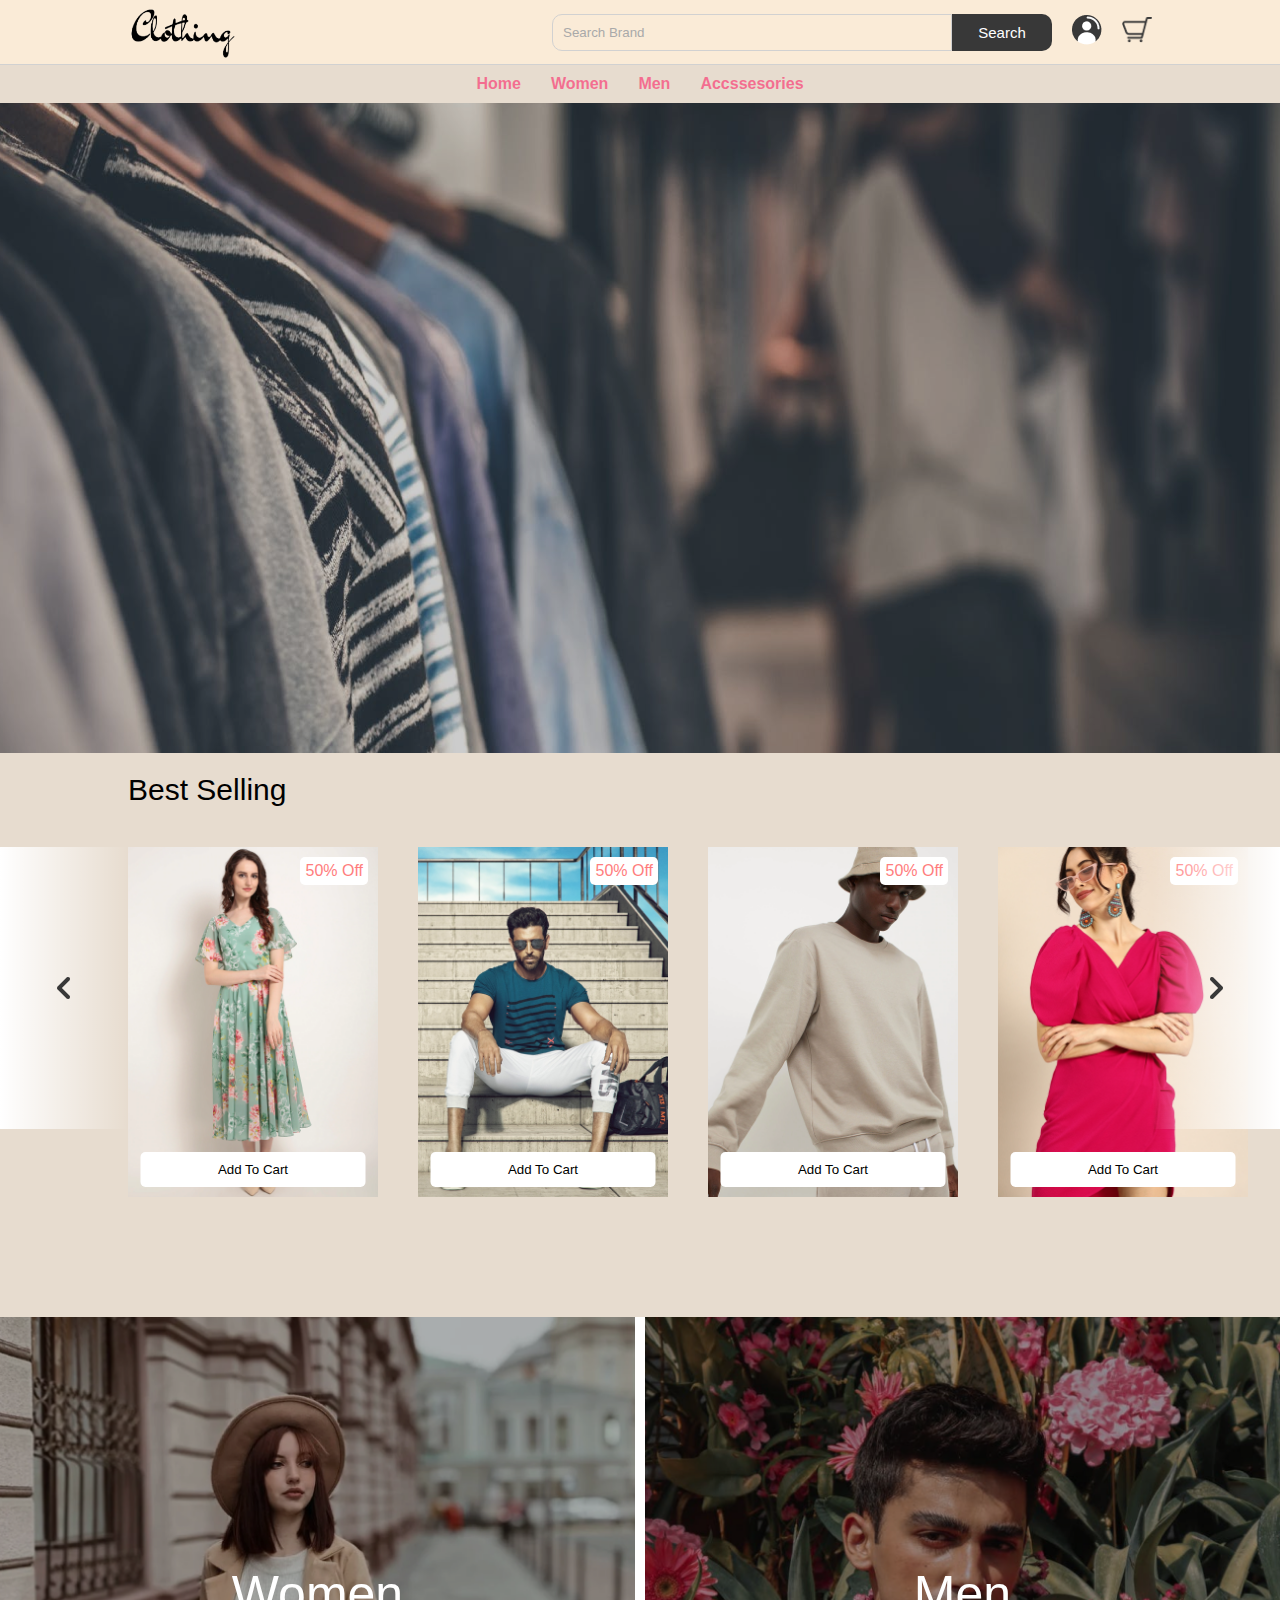
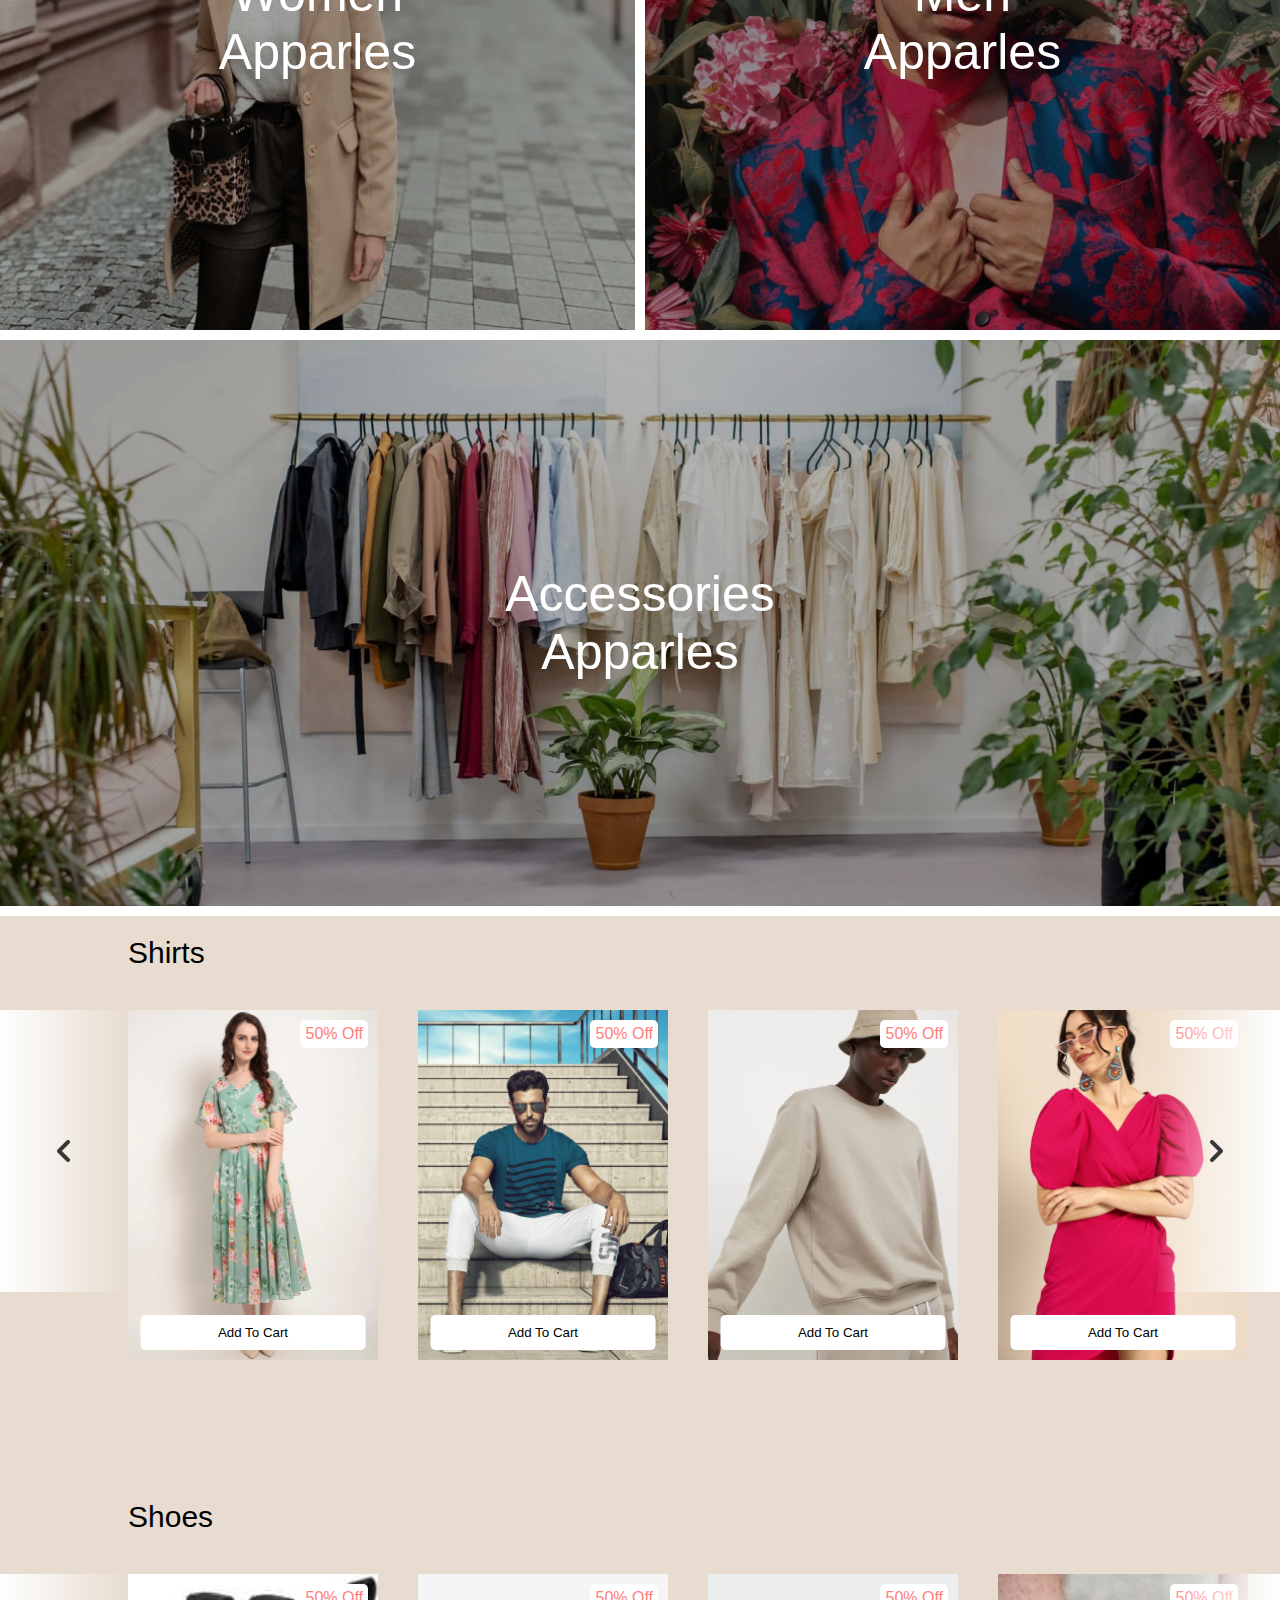
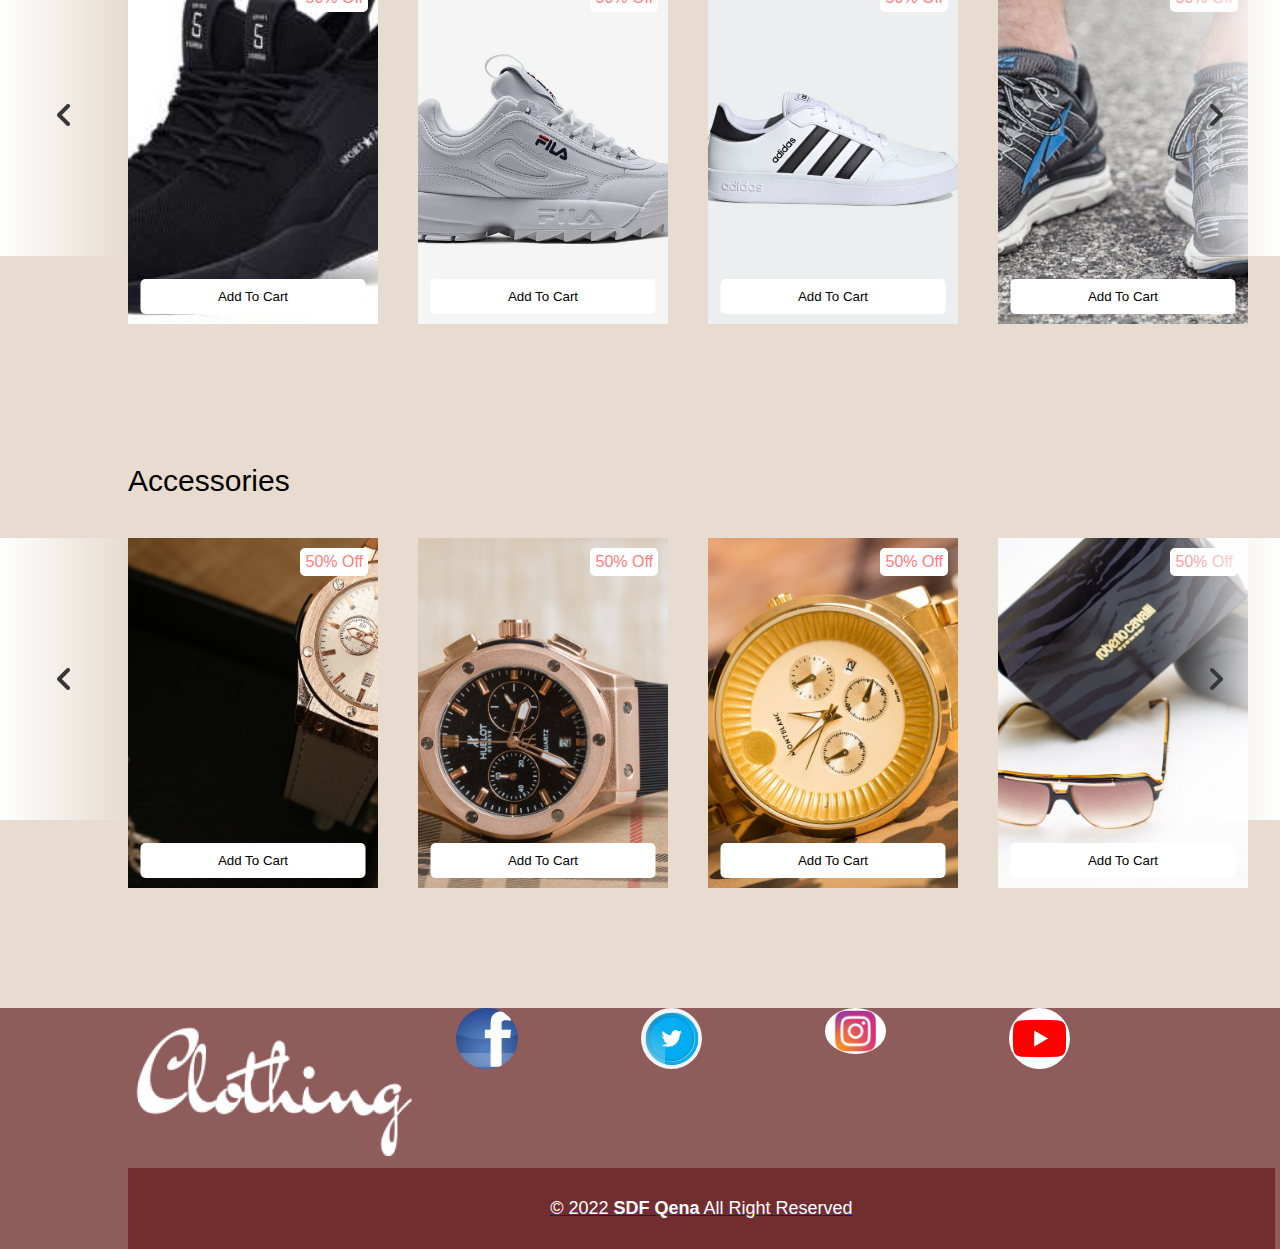
<file: index.html>
<!DOCTYPE html>
<html lang="en">
<head>
    <meta charset="UTF-8">
    <meta http-equiv="X-UA-Compatible" content="IE=edge">
    <meta name="viewport" content="width=device-width, initial-scale=1.0">
    <title>Clothing - Online Store</title>
    <link rel="stylesheet" href="nav.css">
</head>
<body>

    
    <div class="nav">
        <img src="img/dark-logo.png" class="brand-logo" alt="">
        <div class="nav-items">
            <div class="search">
                <input type="text" class="search-box" placeholder="Search brand">
                <button class="search-btn">search</button>
            </div>
            <a href="login.html"><img src="img/user.png"></a>
            <a onclick="setLocalStorage()" href="my purchases.html"><img src="img/cart.png"></a>

        </div>

    </div>

    <ul class="links-cont">
        <li class="link-item"> <a href="#" class="link">Home</a> </li>
        <li class="link-item"> <a href="#" class="link">Women</a> </li>
        <li class="link-item"> <a href="#" class="link">Men</a> </li>
        <li class="link-item"> <a href="#" class="link">Accssesories</a> </li>
    </ul>

    <header class="hero-section"></header>

    <!-- cards-container -->

    <section class="product">
    <h2 class="product-cat">best selling</h2>
    <button class="pre-btn"><img src="img/arrow.png" alt=""></button>
    <button class="nxt-btn"><img src="img/arrow.png" alt=""></button>

    <div class="product-container">
        <div class="product-card">
            <div class="product-image">
                <span class="discount-tag">50% off</span>
                <img src="img/card1.png" class="product-thumb">
                <button onclick="add('img/card1.png')" class="card-btn">add to cart</button>
            </div>
        </div>
        <div class="product-card">
            <div class="product-image">
                <span class="discount-tag">50% off</span>
                <img src="img/card2.png" class="product-thumb">
                <button onclick="add('img/card2.png')" class="card-btn">add to cart</button>
            </div>
        </div>
        <div class="product-card">
            <div class="product-image">
                <span class="discount-tag">50% off</span>
                <img src="img/card3.png" class="product-thumb">
                <button onclick="add('img/card3.png')" class="card-btn">add to cart</button>
            </div>
        </div>
        <div class="product-card">
            <div class="product-image">
                <span class="discount-tag">50% off</span>
                <img src="img/card4.png" class="product-thumb">
                <button onclick="add('img/card4.png')" class="card-btn">add to cart</button>
            </div>
        </div>
        <div class="product-card">
            <div class="product-image">
                <span class="discount-tag">50% off</span>
                <img src="img/card5.png" class="product-thumb">
                <button onclick="add('img/card5.png')" class="card-btn">add to cart</button>
            </div>
        </div>
        <div class="product-card">
            <div class="product-image">
                <span class="discount-tag">50% off</span>
                <img src="img/card6.png" class="product-thumb">
                <button onclick="add('img/card6.png')"class="card-btn">add to cart</button>
            </div>
        </div>
        <div class="product-card">
            <div class="product-image">
                <span class="discount-tag">50% off</span>
                <img src="img/card7.png" class="product-thumb">
                <button onclick="add('img/card7.png')" class="card-btn">add to cart</button>
            </div>
        </div>
        <div class="product-card">
            <div class="product-image">
                <span class="discount-tag">50% off</span>
                <img src="img/card8.png" class="product-thumb">
                <button onclick="add('img/card8.png')" class="card-btn">add to cart</button>
            </div>
        </div>
        <div class="product-card">
            <div class="product-image">
                <span class="discount-tag">50% off</span>
                <img src="img/card9.png" class="product-thumb">
                <button onclick="add('img/card9.png')" class="card-btn">add to cart</button>
            </div>
        </div>
    </div>
    </section>

<!-- cllection -->

<section class="collection-container">
    <a href="#" class="collection">
        <img src="img/women-collection.png" alt="">
        <p class="collection-title">women <br> apparles</p>
    </a>
    <a href="#" class="collection">
        <img src="img/men-collection.png" alt="">
        <p class="collection-title">men <br> apparles</p>
    </a>
    <a href="#" class="collection">
        <img src="img/accessories-collection.png" alt="">
        <p class="collection-title">accessories <br> apparles</p>
    </a>
</section>
<section class="product">
    <h2 class="product-cat">Shirts</h2>
    <button class="pre-btn"><img src="img/arrow.png" alt=""></button>
    <button class="nxt-btn"><img src="img/arrow.png" alt=""></button>

    <div class="product-container">
        <div class="product-card">
            <div class="product-image">
                <span class="discount-tag">50% off</span>
                <img src="img/card1.png" class="product-thumb">
                <button onclick="add('img/card1.png')"class="card-btn">add to cart</button>
            </div>
        </div>
        <div class="product-card">
            <div class="product-image">
                <span class="discount-tag">50% off</span>
                <img src="img/card2.png" class="product-thumb">
                <button onclick="add('img/card2.png')" class="card-btn">add to cart</button>
            </div>
        </div>
        <div class="product-card">
            <div class="product-image">
                <span class="discount-tag">50% off</span>
                <img src="img/card3.png" class="product-thumb">
                <button onclick="add('img/card3.png')" class="card-btn">add to cart</button>
            </div>
        </div>
        <div class="product-card">
            <div class="product-image">
                <span class="discount-tag">50% off</span>
                <img src="img/card4.png" class="product-thumb">
                <button onclick="add('img/card4.png')" class="card-btn">add to cart</button>
            </div>
        </div>
        <div class="product-card">
            <div class="product-image">
                <span class="discount-tag">50% off</span>
                <img src="img/card5.png" class="product-thumb">
                <button onclick="add('img/card5.png')" class="card-btn">add to cart</button>
            </div>
        </div>
        <div class="product-card">
            <div class="product-image">
                <span class="discount-tag">50% off</span>
                <img src="img/card6.png" class="product-thumb">
                <button onclick="add('img/card6.png')" class="card-btn">add to cart</button>
            </div>
        </div>
        <div class="product-card">
            <div class="product-image">
                <span class="discount-tag">50% off</span>
                <img src="img/card7.png" class="product-thumb">
                <button onclick="add('img/card7.png')" class="card-btn">add to cart</button>
            </div>
        </div>
        <div class="product-card">
            <div class="product-image">
                <span class="discount-tag">50% off</span>
                <img src="img/card8.png" class="product-thumb">
                <button onclick="add('img/card8.png')"class="card-btn">add to cart</button>
            </div>
        </div>
        <div class="product-card">
            <div class="product-image">
                <span class="discount-tag">50% off</span>
                <img src="img/card9.png" class="product-thumb">
                <button onclick="add('img/card9.png')"class="card-btn">add to cart</button>
            </div>
        </div>
    </div>
    </section>
    <section class="product">
        <h2 class="product-cat">Shoes</h2>
        <button class="pre-btn"><img src="img/arrow.png" alt=""></button>
        <button class="nxt-btn"><img src="img/arrow.png" alt=""></button>
    
        <div class="product-container">
            <div class="product-card">
                <div class="product-image">
                    <span class="discount-tag">50% off</span>
                    <img src="shoes/1.jpeg" class="product-thumb">
                    <button onclick="add('shoes/1.jpg')" class="card-btn">add to cart</button>
                </div>
            </div>
            <div class="product-card">
                <div class="product-image">
                    <span class="discount-tag">50% off</span>
                    <img src="shoes/2.jpg" class="product-thumb">
                    <button onclick="add('shoes/2.jpg')" class="card-btn">add to cart</button>
                </div>
            </div>
            <div class="product-card">
                <div class="product-image">
                    <span class="discount-tag">50% off</span>
                    <img src="shoes/3.jpg" class="product-thumb">
                    <button onclick="add('shoes/3.jpg')"class="card-btn">add to cart</button>
                </div>
            </div>
            <div class="product-card">
                <div class="product-image">
                    <span class="discount-tag">50% off</span>
                    <img src="shoes/4.jpg" class="product-thumb">
                    <button onclick="add('shoes/4.jpg')"class="card-btn">add to cart</button>
                </div>
            </div>
            <div class="product-card">
                <div class="product-image">
                    <span class="discount-tag">50% off</span>
                    <img src="shoes/5.jpg" class="product-thumb">
                    <button onclick="add('shoes/5.jpg')"class="card-btn">add to cart</button>
                </div>
            </div>
            <div class="product-card">
                <div class="product-image">
                    <span class="discount-tag">50% off</span>
                    <img src="shoes/7.jpg" class="product-thumb">
                    <button onclick="add('shoes/7.jpg')"class="card-btn">add to cart</button>
                </div>
            </div>
            <div class="product-card">
                <div class="product-image">
                    <span class="discount-tag">50% off</span>
                    <img src="shoes/8.jpg" class="product-thumb">
                    <button onclick="add('shoes/8.jpg')"class="card-btn">add to cart</button>
                </div>
            </div>
            <div class="product-card">
                <div class="product-image">
                    <span class="discount-tag">50% off</span>
                    <img src="shoes/9.jpg" class="product-thumb">
                    <button onclick="add('shoes/9.jpg')"class="card-btn">add to cart</button>
                </div>
            </div>
        </div>
        </section>

        <!-- axesories -->
        <section class="product">
            <h2 class="product-cat">Accessories</h2>
            <button class="pre-btn"><img src="img/arrow.png" alt=""></button>
            <button class="nxt-btn"><img src="img/arrow.png" alt=""></button>
        
            <div class="product-container">
                <div class="product-card">
                    <div class="product-image">
                        <span class="discount-tag">50% off</span>
                        <img src="img/New folder/WhatsApp Image 2022-03-10 at 9.04.56 PM (1).jpeg" class="product-thumb">
                        <button onclick="add('img/New folder/WhatsApp Image 2022-03-10 at 9.04.56 PM (1).jpeg')" class="card-btn">add to cart</button>
                    </div>
                </div>
                <div class="product-card">
                    <div class="product-image">
                        <span class="discount-tag">50% off</span>
                        <img src="img/New folder/WhatsApp Image 2022-03-10 at 9.04.56 PM.jpeg" class="product-thumb">
                        <button onclick="add('img/New folder/WhatsApp Image 2022-03-10 at 9.04.56 PM.jpeg')" class="card-btn">add to cart</button>
                    </div>
                </div>
                <div class="product-card">
                    <div class="product-image">
                        <span class="discount-tag">50% off</span>
                        <img src="img/New folder/WhatsApp Image 2022-03-10 at 9.04.57 PM.jpeg" class="product-thumb">
                        <button onclick="add('img/New folder/WhatsApp Image 2022-03-10 at 9.04.57 PM.jpeg')"class="card-btn">add to cart</button>
                    </div>
                </div>
                <div class="product-card">
                    <div class="product-image">
                        <span class="discount-tag">50% off</span>
                        <img src="img/New folder/WhatsApp Image 2022-03-10 at 9.04.58 PM.jpeg" class="product-thumb">
                        <button onclick="add('img/New folder/WhatsApp Image 2022-03-10 at 9.04.58 PM.jpeg')"class="card-btn">add to cart</button>
                    </div>
                </div>
                <div class="product-card">
                    <div class="product-image">
                        <span class="discount-tag">50% off</span>
                        <img src="img/New folder/WhatsApp Image 2022-03-10 at 9.04.59 PM.jpeg" class="product-thumb">
                        <button onclick="add('img/New folder/WhatsApp Image 2022-03-10 at 9.04.59 PM.jpeg')"class="card-btn">add to cart</button>
                    </div>
                </div>
                <div class="product-card">
                    <div class="product-image">
                        <span class="discount-tag">50% off</span>
                        <img src="img/New folder/WhatsApp Image 2022-03-10 at 9.05.00 PM.jpeg" class="product-thumb">
                        <button onclick="add('img/New folder/WhatsApp Image 2022-03-10 at 9.05.01 PM (1).jpeg')"class="card-btn">add to cart</button>
                    </div>
                </div>
                <div class="product-card">
                    <div class="product-image">
                        <span class="discount-tag">50% off</span>
                        <img src="img/New folder/WhatsApp Image 2022-03-10 at 9.05.01 PM.jpeg" class="product-thumb">
                        <button onclick="add('img/New folder/WhatsApp Image 2022-03-10 at 9.05.01 PM.jpeg   ')"class="card-btn">add to cart</button>
                    </div>
                </div>
                <div class="product-card">
                    <div class="product-image">
                        <span class="discount-tag">50% off</span>
                        <img src="img/New folder/WhatsApp Image 2022-03-10 at 9.05.04 PM.jpeg" class="product-thumb">
                        <button onclick="add('img/New folder/WhatsApp Image 2022-03-10 at 9.05.04 PM.jpeg')"class="card-btn">add to cart</button>
                    </div>
                </div>
            </div>
            </section>




        <footer>
            <div class="footer-content">
                <img src="img/light-logo.png" class="logo" alt="">
                <div class="heder"  style="width:  10%; " ><a href="https://www.facebook.com/home.php" target="_blank">
                    <img style="border-radius: 50%;  " src= "img/Facebook-icon.png" r alt="Facebook-icon "  width="60% ; "  ></div>
                    <div class="heder"  style="width:  10%; " ><a href="https://www.facebook.com/home.php" target="_blank">
                        <img style="border-radius: 50%;  " src= "img/download.jpg" r alt="Facebook-icon "  width="60% ; "  ></div>
                        <div class="heder"  style="width:  10%; " ><a href="https://www.facebook.com/home.php" target="_blank">
                            <img style="border-radius: 50%;  " src= "img/download (1).jpg" r alt="Facebook-icon "  width="60% ; "  ></div>   
                            <div class="heder"  style="width:  10%; " ><a href="https://www.facebook.com/home.php" target="_blank">
                                <img style="border-radius: 50%;  " src= "img/download.png" r alt="Facebook-icon "  width="60% ; "  ></div>
                                
            </div>
            <div class="foooter">&copy; 2022 <span>SDF Qena</span> All Right Reserved</div>
        </footer>

    <script src="home.js"></script>
</body>
</html>
</file>
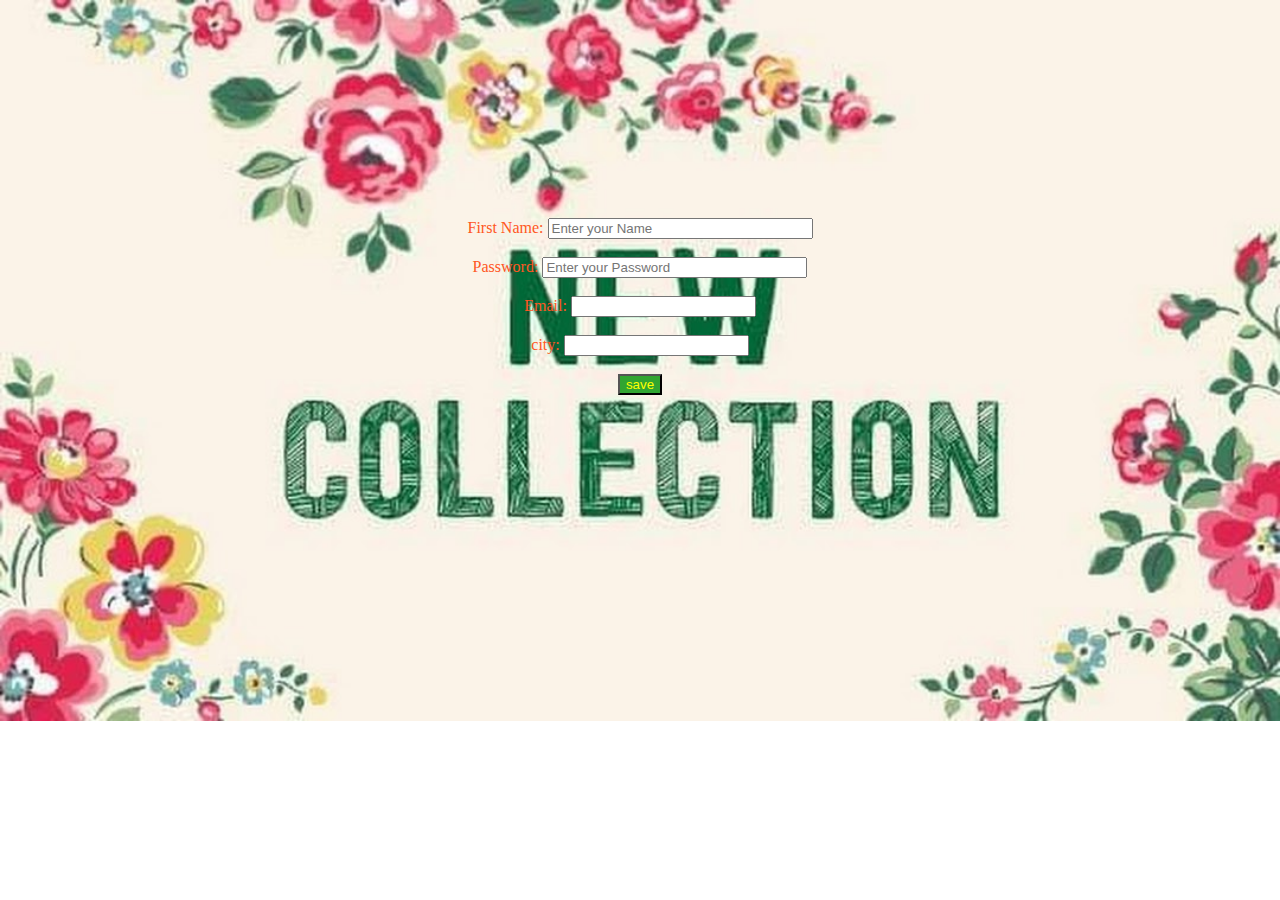
<file: login.html>
<!DOCTYPE html>
<html lang="en">

<head>
    <meta charset="UTF-8">
    <meta http-equiv="X-UA-Compatible" content="IE=edge">
    <meta name="viewport" content="width=device-width, initial-scale=1.0">
    <title>Document</title>
<link rel="stylesheet" href="nav2.css">
</head>

<body>
    <!-- <img id="product-img" src="img/unnamed.jpg" />
    </div> -->
    <div class="form"> 
    <form action="index.html" method="post">
                        <input type="hidden" name="userId" value="1"><br>
                        <label> First Name: </label>
                        <input type="text" placeholder="Enter your Name" name="fullName" size="30" minlength="2"
                            maxlength="5" tabindex="1" required><br><br>
                        <label> Password: </label>
                        <input type="Password" placeholder="Enter your Password" name="fullName" size="30" minlength="2"
                            maxlength="5" tabindex="1" required><br><br>
                        <label>Email:</label>
                        <input type="Email" name="Email">
                        <br><br>
                        <label>city:</label>
                        <input type="text" name="city">
                        <br><br>
                    
                        <input type="submit" value="save" class="botton" onclick="checkInfo(fullName,Email)">
                   
                        

    </form>
</div>
<script src="home.js"></script>
</body>

</html>
</file>
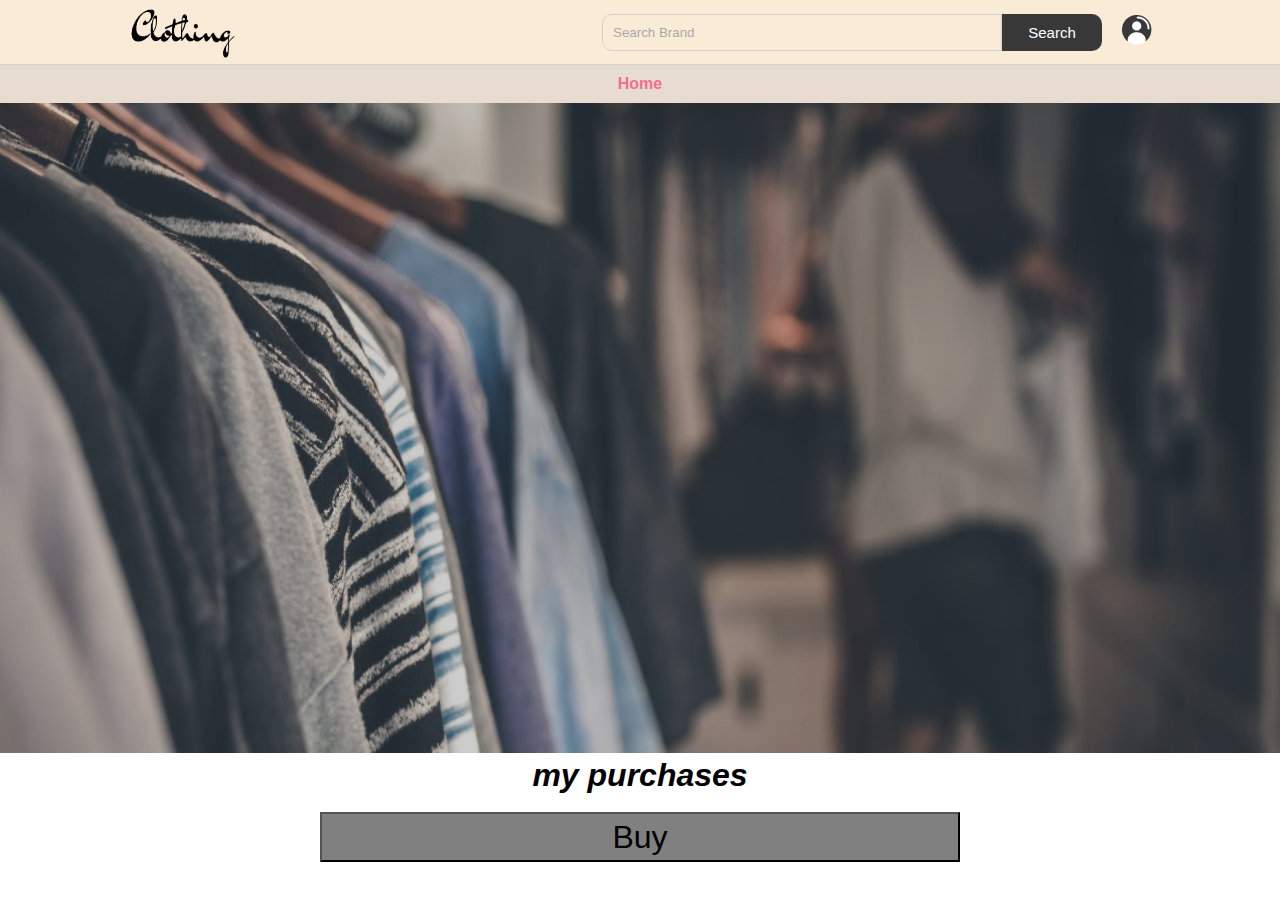
<file: my purchases.html>
<!DOCTYPE html>
<html lang="en">
<head>
    <meta charset="UTF-8">
    <meta http-equiv="X-UA-Compatible" content="IE=edge">
    <meta name="viewport" content="width=device-width, initial-scale=1.0">
    <title>Clothing - Online Store</title>
    <link rel="stylesheet" href="nav.css">
</head>
<body onload="getLocalStorage()">

    
    <div class="nav">
        <img src="img/dark-logo.png" class="brand-logo" alt="">
        <div class="nav-items">
            <div class="search">
                <input type="text" class="search-box" placeholder="Search brand">
                <button class="search-btn">search</button>
            </div>
            <a href="#"><img src="img/user.png"></a>
         </div>
    </div>

    <ul class="links-cont">
        <li class="link-item"> <a href="index.html" class="link">Home</a> </li>
    </ul>

    
    <div id="dev1">
         <img id="image2" src="img/header.png " width="100%" height="650px;"  display="flex;" justify-content="center;"  align-items="center;"> 
        <br>
         <h1 style ="font-style: oblique ; text-align: center;"> my purchases </h1>
        <br>
    </div>

    <script src="home.js"></script>
    <div style="text-align:center;">

        <button style="text-align:center; background-color: gray; width:50%; height:50px ;font-size:xx-large;" >Buy</button>

</div>
   </body>
</html>
</file>
<file: nav.css>
*{
    margin: 0;
    padding: 0;
    box-sizing: border-box;
    font-family: 'roboto' , sans-serif ;
}



.nav
{
    padding: 2px 10vw;
    display: flex;
    justify-content: space-between;
    background-color: antiquewhite;
}

.brand-logo
{
    height: 60px;
}

.nav-items
{
    display: flex;
    align-items: center;
}

.search
{
    width: 500px;
    display: flex;
}

.search-box
{
    width: 80%;
    height: 40%;
    padding: 10px;
    border-top-left-radius: 10px;
    border-bottom-left-radius : 10px;
    border: 1px solid #d1d1d1;
    text-transform: capitalize;
    background: none;
    color: #a9a9a9;
    outline: none;
} 

.search-btn
{
    width: 20%;
    height: 37px;
    padding: 10px 20px;
    border: none;
    outline: none;
    cursor: pointer;
    background: #383838;
    color: #fff;
    text-transform: capitalize;
    font-size: 15px;
    border-top-right-radius: 10px;
    border-bottom-right-radius: 10px;
}


.search-box::placeholder
{
    color: #a9a9a9;
}

.nav-items a
{
    margin-left: 20px;
}

.nav-items a img
{
    width: 30px;
}

.links-cont
{
    width: 100%;
    display: flex;
    padding: 10px 10vw;
    justify-content: center;
    list-style: none;
    border-top: 1px solid #d1d1d1;
    background-color: #e7dccf;
    font-style: revert;
    font-weight: 900;
}


.link
{
    text-transform: capitalize;
    padding: 0 10px;
    margin: 0 5px;
    text-decoration: none;
    color: #ff0052;
    opacity: 0.5;
    transition: 0.5s;
}


.link.link:hover
{
    opacity: 1;
}


.hero-section
{
    width: 100%;
    height:650px;
    background-image: url(img/header.png);
    background-size: cover;
    display: flex;
    justify-content: center;
    align-items: center;
}

.product
{
    position: relative;
    overflow: hidden;
    padding: 20px 0;
    background-color: #e7dccf;
}

.product-cat
{
    padding: 0 10vw;
    font-size: 30px;
    font-weight: 500;
    margin-bottom: 40px;
    text-transform: capitalize;
}


.product-container
{
    padding: 0 10vw;
    display: flex;
    overflow-x: auto;
    scroll-behavior: smooth;
}


.product-card
{
    flex: 0 0 auto;
    width: 250px;
    height: 450px;
    margin-right: 40px;
}

.product-image
{
    position: relative;
    width: 100%;
    height: 350px;
    overflow: hidden;
}

.product-thumb
{
    width: 100%;
    height: 350px;
    object-fit: cover;
}

.discount-tag
{
    position: absolute;
    background: #fff;
    padding: 5px;
    border-radius: 5px;
    color: #ff7d7d;
    right: 10px;
    top: 10px;
    text-transform: capitalize;
}

.card-btn
{
    position: absolute;
    bottom: 10px;
    left: 50%;
    transform: translate(-50%);
    padding: 10px;
    width: 90%;
    text-transform: capitalize;
    border: none;
    outline: none;
    background: #fff;
    border-radius: 5px;
    transition: 0.5s;
    cursor: pointer;
    
}

.card-btn:hover
{
    background-color: rgb(253, 147, 147);
}


.pre-btn , .nxt-btn
{
    border: none;
    width: 10vw;
    height: 50%;
    position: absolute;
    top: 5;
    display: flex;
    justify-content: center;
    align-items: center;
    background: linear-gradient(90deg, rgba(255,255,255,0) 0%, #fff 100%);
    cursor: pointer;
    z-index: 8;
}

.pre-btn
{
    left: 0;
    transform: rotate(180deg);
}

.nxt-btn
{
    right: 0;
}

/* collection */ 

.collection-container
{
    width: 100%;
    display: grid;
    grid-template-columns: repeat(2,1fr);
    grid-gap: 10px;
}

.collection
{
    position: relative;
}

.collection img 
{
    width: 100%;
    height: 100%;
    object-fit: cover;
}

.collection p
{
    position: absolute;
    top: 50%;
    left: 50%;
    transform: translate(-50%,-50%);
    text-align: center;
    color: #fff;
    font-size: 50px;
    text-transform: capitalize;
}


.collection:nth-child(3)
{
    grid-column: span 2;
    margin-bottom: 10px;
}


footer
{
    position: relative;
    width: 100%;
    padding: 0px 10vw;
    padding-bottom: 0px;
    background:  #8f5c5c;;
}

.footer-content
{
    display: flex;
    width: 100%;
    justify-content: space-between;
}

.footer-content .logo
{
    height: 160px;
}

.foooter {
    background-color: #722e2e;
    text-align: center;
    color: white;
    padding: 30px 10px;
    font-size: 18px;
    width: 112%;
  }

  .foooter span {
    font-weight: bold;
}

.fa {
    padding: 20px;
    font-size: 30px;
    width: 50px;
    text-align: center;
    text-decoration: none;
  }
</file>
<file: nav2.css>
body{
    background-image: url("img/unnamed.jpg");
    background-size: cover;
    background-repeat: no-repeat;
}
.form{
    text-align: center;
    color: #ff5722;
    font-family:Georgia, 'Times New Roman', Times, serif;
    margin-top: 200px;
}
.botton{
    background: #31a531;
    color: yellow;
}
</file>
